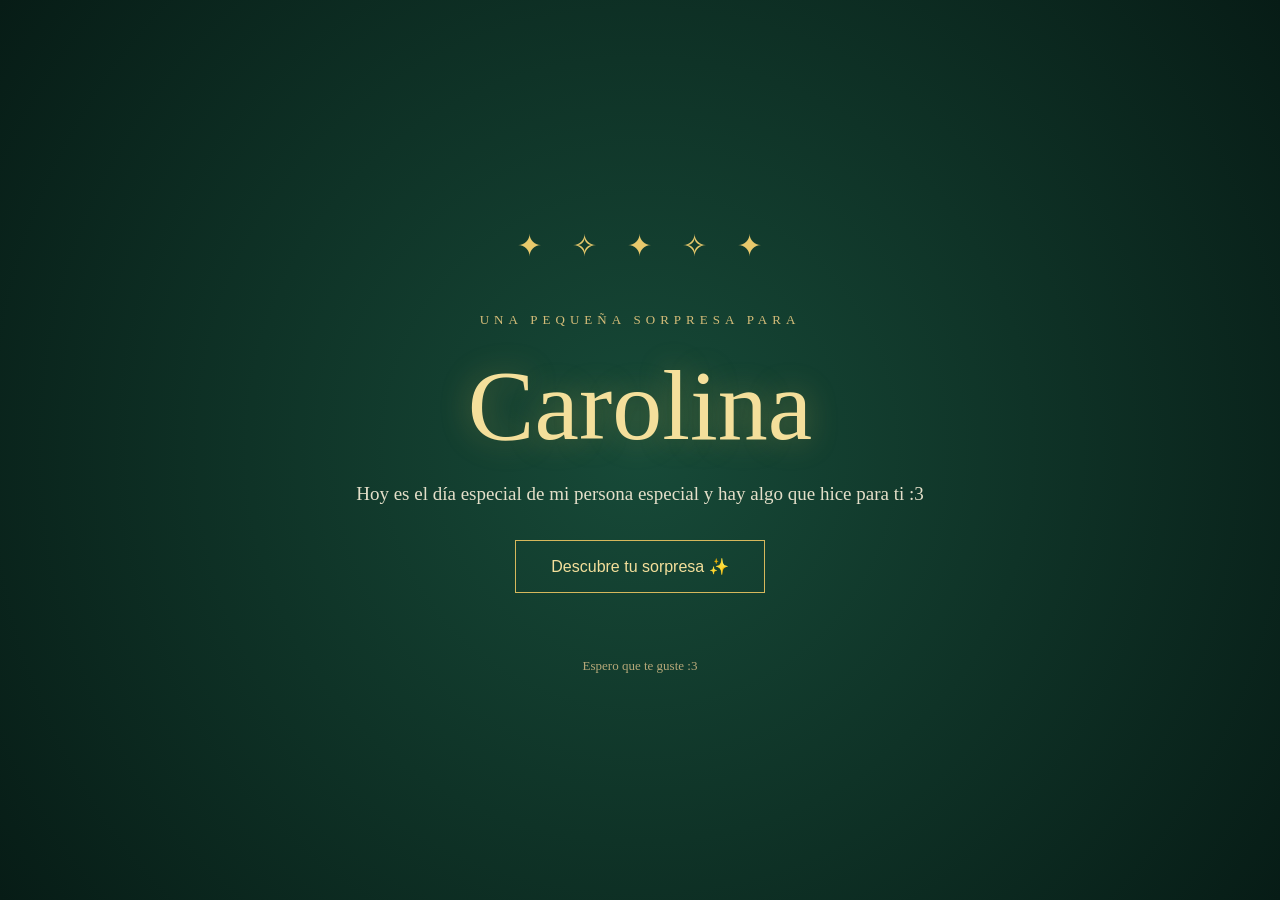
<file: index.html>
<!DOCTYPE html>
<html lang="es">
<head>
    <meta charset="UTF-8">
    <meta name="viewport" content="width=device-width, initial-scale=1.0">
    <title>Una sorpresa para Carolina</title>
    <link rel="stylesheet" href="static/css/style.css">
</head>
<body>

    <!-- PRIMERA PANTALLA -->
    <main class="welcome" id="bienvenida">
        <div class="stars">✦　✧　✦　✧　✦</div>

        <p class="subtitle">UNA PEQUEÑA SORPRESA PARA</p>

        <h1>Carolina</h1>

        <p class="message">
            Hoy es el día especial de mi persona especial y hay algo que hice para ti :3 
        </p>

        <button onclick="descubrirSorpresa()">
            Descubre tu sorpresa ✨
        </button>

        <p class="footer">Espero que te guste  :3</p>
    </main>

    <!-- SEGUNDA PANTALLA -->
    <main class="gift-screen" id="regalo" style="display: none;">
        <p class="subtitle">ESTE ES UNO DE LOS REGALOS QUE TENGO PARA TI...</p>

        <h1>Abrelo chismosa </h1>

        <div class="gift-box" id="caja" onclick="abrirRegalo()">
            <div class="gift-lid"></div>
            <div class="gift-body"></div>
            <div class="gift-ribbon"></div>
            <div class="gift-bow">🎀</div>
        </div>

        <p class="message" id="mensaje-regalo">
            ¿Ya pero a donde vamos a parar?
        </p>

        <button id="boton-regalo" onclick="abrirRegalo()">
            Abrir regalo 🎁
        </button>

        <button id="continuar-regalo" onclick="continuarAventura()" style="display: none;">
            Continua que aun sigue... 
        </button>
    </main>
 
 <!-- TERCERA PANTALLA: UNIVERSO DE CAROLINA -->
    <main class="universe-screen" id="universo" style="display: none;">

     <p class="subtitle">UN UNIVERSO HECHO PARA TI</p>

    <h1>Un poquito de Carolina</h1>

    <p class="message">
        Porque cada pequeño detalle cuenta una historia...
    </p>

    <div class="interests">

            <div class="interest-card">
                <div class="interest-icon">🐈</div>
                 <h2>La foto...</h2>
                <p>Recuerdo la primera foto real que me enviaste y esa es la de Shiva ese gato tan hermoso que salio igual de lindo que su dueña, psdt: lo quiero conocer.</p>
            </div>

            <div class="interest-card">
                <div class="interest-icon">🐍</div>
                 <h2>El primer dia...</h2>
                <p>Y como olvidarme del dia que nos conocimos tu disfraz 10/10 de Harry Potter el dia mas especial de mi vida actualmente .</p>
            </div>

            <div class="interest-card">
                <div class="interest-icon">🦸</div>
                 <h2>Mi heroina...</h2>
                <p>Gracias por salvarme de la obscuridad en la que estaba, yo te necesito tanto como superman al sol.</p>
            </div>

            <div class="interest-card">
                <div class="interest-icon">🎤</div>
                 <h2>El artista</h2>
                <p>Siempre que me hablas de Michael Jackson me imagino tu rostro todo hermoso y de la misma manera que te emocionas hablando de el yo lo hago cuando hablo de ti.</p>
            </div>

            <div class="interest-card">
                <div class="interest-icon">🍕</div>
                 <h2>Tu Comida favorita...</h2>
                <p>Tu y yo nos complementamos como lo hacen el queso y el pepperoni cada uno sabe bien por separado pero saben mucho mejor juntos...</p>
            </div>

            <div class="interest-card">
                <div class="interest-icon">🍬</div>
                 <h2>Dulces...</h2>
                <p>Gracias por endulzar mis dias por tu culpa me va a dar diabetes, los dias contigo son dulces por la manera en la que me tratas y acidos por los chistes rancios que decimos .</p>
            </div>

        </div>

        <button onclick="irCelebracion()">
          Continuar ✨
        </button>

    </main>
    <!-- CUARTA PANTALLA: CELEBRACIÓN -->

 <!-- CUARTA PANTALLA: LA PREGUNTA -->
    <main class="question-screen" id="pregunta" style="display: none;">

        <p class="subtitle">ANTES DE CONTINUAR...</p>

        <h1>Quiero preguntarte algo</h1>

        <p class="message">
            Pero primero necesito que me respondas con sinceridad...
        </p>

        <div class="question-box">
            <h2>¿Pero me quieres, sí o no? 🤍</h2>

            <p id="mensaje-no" class="question-message">
                Piénsalo bien... 👀
            </p>

            <div class="question-buttons">
                <button id="boton-si" onclick="responderSi()">
                    ¡Sí! 💛
                </button>

                <button id="boton-no" onclick="responderNo()">
                    No 🙃
                </button>
            </div>
        </div>

        <div id="respuesta-si" style="display: none;">
            <h2>YA LO SABÍA JAJSJAJSJA 💛</h2>

            <p class="message">
                Yo también te quiero, hermosa :3
            </p>

            <p class="question-message">
                Conste que nadie te obligó... 🤭
            </p>

            <button onclick="irCarta()">
                Ahora sí, tengo algo más para ti 🤍
            </button>
         </div>

    </main>
    
<!-- QUINTA PANTALLA: CARTA FINAL -->
    <main class="letter-screen" id="carta" style="display: none;">

        <p class="subtitle">Tengo un ultimo detalle para ti hermosa :3</p>

        <h1>Para Carolina 💛</h1>

        <div class="letter-container">
            <div class="letter-decoration">✦</div>

            <p id="texto-carta">
                Bueno este mensaje es para ti Carolina la verdad es que en este corto tiempo que te eh conocido pues te convertiste en alguien muy especial para mi realmente cada cosa que dices cada cosa que haces me gusta mucho se que es un corto tiempo lo se pero no 
                puedo sacarme de la cabeza la manera en que llegamos a conectar es algo muy irreal y te juro que nunca me habia pasado te quiero mucho te eh llegado a querer de manera inexplicables con palabras eres lo mas importante que llego a mi vida y doy gracias a 
                Dios que te haya puesto en mi camino  por que desde que llegaste mi vida llena de vacios y obscuridad lo llenaste con luz y esperanza solo me queda decirte gracias por aparecer y gracias por ser tu misma por que de eso es lo que me enamoro cada dia mas de nuevo te quiero mucho 
                y espero que hoy tengas un hermoso  cumpleaños que  la pases super bien con la gente que quieres y te quieren se que realizaras todas tus metas y sueños  por que siempre que te veo, veo a la mejor doctora que va a existir :3 feliz cumple caro mi heroina....
            </p>

            <div class="letter-signature">
                Espero que te haya gustado. 💛
            </div>
        </div>

    </main>

    <script src="static/js/script.js"></script>
</body>
</html>
</file>
<file: static/css/style.css>
* {
    margin: 0;
    padding: 0;
    box-sizing: border-box;
}

body {
    min-height: 100vh;
    display: flex;
    justify-content: center;
    align-items: center;
    background: radial-gradient(circle, #174a38, #071c16);
    color: #f8e8ae;
    font-family: Georgia, serif;
    overflow: hidden;
}

.welcome {
    text-align: center;
    padding: 40px 20px;
    animation: aparecer 1.5s ease;
}

.stars {
    color: #e8c96c;
    font-size: 30px;
    margin-bottom: 45px;
    animation: brillar 3s infinite alternate;
}

.subtitle {
    font-size: 13px;
    letter-spacing: 5px;
    color: #d5bd79;
}

h1 {
    font-size: clamp(55px, 10vw, 100px);
    font-weight: normal;
    margin: 20px 0;
    color: #f4df9b;
    text-shadow: 0 0 30px #c9a84b66;
}

.message {
    font-size: 19px;
    color: #e4dfc9;
    margin: 20px 0 35px;
}

button {
    padding: 16px 35px;
    border: 1px solid #d6b85c;
    background: transparent;
    color: #f4df9b;
    font-size: 16px;
    cursor: pointer;
    transition: 0.3s;
}

button:hover {
    background: #d6b85c;
    color: #10291e;
    transform: translateY(-3px);
}

.footer {
    margin-top: 65px;
    color: #b6a879;
    font-size: 13px;
}

@keyframes aparecer {
    from { opacity: 0; transform: translateY(20px); }
    to { opacity: 1; transform: translateY(0); }
}

@keyframes brillar {
    from { opacity: 0.5; }
    to { opacity: 1; }
}

/* =================================
   SEGUNDA PANTALLA: REGALO
================================= */

.gift-screen {
    text-align: center;
    padding: 40px 20px;
    animation: aparecer 1.5s ease;
}

.gift-screen h1 {
    font-size: clamp(35px, 6vw, 65px);
    margin: 25px 0 55px;
}

.gift-box {
    position: relative;
    width: 180px;
    height: 160px;
    margin: 0 auto 35px;
    cursor: pointer;
    transition: transform 0.4s ease;
    animation: flotar 2.5s infinite ease-in-out;
}

.gift-box:hover {
    transform: scale(1.08);
}

.gift-body {
    position: absolute;
    bottom: 0;
    width: 180px;
    height: 115px;
    background: linear-gradient(135deg, #176044, #0b3325);
    border: 2px solid #d6b85c;
    border-radius: 5px;
    box-shadow: 0 10px 35px #0008;
}

.gift-lid {
    position: absolute;
    top: 20px;
    left: -10px;
    width: 200px;
    height: 35px;
    background: linear-gradient(135deg, #d9bd68, #a98432);
    border: 2px solid #f4df9b;
    border-radius: 5px;
    z-index: 2;
    transition: transform 0.8s ease;
}

.gift-ribbon {
    position: absolute;
    top: 45px;
    left: 75px;
    width: 30px;
    height: 115px;
    background: linear-gradient(90deg, #d9bd68, #f4df9b, #b28b3d);
    z-index: 1;
}

.gift-bow {
    position: absolute;
    top: -15px;
    left: 65px;
    width: 50px;
    font-size: 42px;
    z-index: 3;
    transition: transform 0.8s ease;
}

.gift-box.abierto .gift-lid {
    transform: translate(25px, -65px) rotate(20deg);
}

.gift-box.abierto .gift-bow {
    transform: translate(25px, -65px) rotate(25deg);
}

@keyframes flotar {
    0%, 100% {
        transform: translateY(0);
    }
    50% {
        transform: translateY(-12px);
    }
}

/* =================================
   TERCERA PANTALLA: UNIVERSO
================================= */

.universe-screen {
    display: none;
    width: 100%;
    min-height: 100vh;
    padding: 55px 7%;
    text-align: center;
    overflow-y: auto;
    animation: aparecer 1.2s ease;
}

.universe-screen h1 {
    font-size: clamp(40px, 6vw, 65px);
    margin: 15px 0;
}

.universe-screen > .message {
    margin-bottom: 40px;
}

.interests {
    display: grid;
    grid-template-columns: repeat(3, 1fr);
    gap: 22px;
    max-width: 1050px;
    margin: 0 auto 40px;
}

.interest-card {
    padding: 28px 20px;
    min-height: 190px;
    background: linear-gradient(145deg, #174a38, #0b241b);
    border: 1px solid #b99a4c88;
    border-radius: 12px;
    box-shadow: 0 8px 25px #0004;
    transition: transform 0.3s, border-color 0.3s;
    animation: aparecer 1s ease;
}

.interest-card:hover {
    transform: translateY(-8px);
    border-color: #f4df9b;
}

.interest-icon {
    font-size: 38px;
    margin-bottom: 12px;
}

.interest-card h2 {
    color: #f4df9b;
    font-size: 22px;
    font-weight: normal;
    margin-bottom: 12px;
}

.interest-card p {
    color: #e4dfc9;
    font-size: 15px;
    line-height: 1.6;
}

.universe-screen button {
    margin: 10px 0 30px;
}

/* Ajuste para pantallas más pequeñas */

@media (max-width: 850px) {
    .interests {
        grid-template-columns: repeat(2, 1fr);
    }
}

@media (max-width: 550px) {
    .interests {
        grid-template-columns: 1fr;
    }
}

/* =================================
   CUARTA PANTALLA: LA PREGUNTA
================================= */

.question-screen {
    width: 100%;
    min-height: 100vh;
    padding: 60px 25px;
    display: none;
    text-align: center;
    animation: aparecer 1.2s ease;
}

.question-screen h1 {
    font-size: clamp(40px, 6vw, 65px);
    margin: 20px 0;
}

.question-box {
    max-width: 750px;
    margin: 55px auto 30px;
    padding: 45px 25px;
    background: linear-gradient(145deg, #174a38, #0b241b);
    border: 1px solid #d6b85c;
    border-radius: 15px;
    box-shadow: 0 10px 40px #0006;
}

.question-box h2 {
    color: #f4df9b;
    font-size: clamp(25px, 4vw, 38px);
    font-weight: normal;
}

.question-message {
    color: #e4dfc9;
    font-size: 18px;
    margin: 25px 0;
    min-height: 28px;
}

.question-buttons {
    display: flex;
    justify-content: center;
    align-items: center;
    flex-wrap: wrap;
    gap: 25px;
    margin-top: 35px;
    position: relative;
    isolation: isolate;
    overflow: visible;
}

#boton-si {
    background: #d6b85c;
    color: #10291e;
    font-weight: bold;
    transform-origin: center;
    position: relative;
    transition: transform 0.35s ease, padding 0.35s ease;
    position: relative;
    z-index: 5;
}

#boton-no {
    position: relative;
    z-index: 2;
}

#respuesta-si {
    max-width: 750px;
    margin: 35px auto;
    padding: 35px 20px;
    background: linear-gradient(145deg, #174a38, #0b241b);
    border: 1px solid #d6b85c;
    border-radius: 15px;
    animation: aparecer 1s ease;
}

#respuesta-si h2 {
    color: #f4df9b;
    font-size: clamp(28px, 5vw, 45px);
    margin-bottom: 20px;
}

#respuesta-si .message {
    margin: 20px 0;
}
/* QUINTA PANTALLA: CARTA FINAL */
.letter-screen {
    display: none;
    width: 100%;
    min-height: 100vh;
    padding: 55px 20px;
    text-align: center;
    animation: aparecer 1.2s ease;
    overflow-y: auto;
}

.letter-screen h1 {
    font-size: clamp(40px, 6vw, 65px);
    margin: 20px 0 35px;
}

.letter-container {
    max-width: 780px;
    margin: 0 auto 40px;
    padding: 55px 60px;
    text-align: left;
    color: #403421;
    background: linear-gradient(135deg, #fff8df, #ead9ad);
    border: 2px solid #c5a45b;
    border-radius: 5px;
    box-shadow: 0 15px 45px #0007;
    line-height: 1.9;
    font-size: 18px;
    position: relative;
}

.letter-decoration {
    text-align: center;
    color: #a98432;
    font-size: 28px;
    margin-bottom: 25px;
}

#texto-carta {
    white-space: pre-line;
}

.letter-signature {
    margin-top: 35px;
    text-align: right;
    color: #80632f;
    font-style: italic;
}
/* ACABADO DE PERGAMINO ANTIGUO */
.letter-container {
    background:
        radial-gradient(ellipse at top left, #fff9e8 0%, transparent 55%),
        radial-gradient(ellipse at bottom right, #c9ad78 0%, transparent 60%),
        linear-gradient(135deg, #f5e6bd, #e8d3a2, #f3e4bd);

    border: 3px double #a9874d;
    border-radius: 3px;
    box-shadow:
        0 15px 40px #0009,
        inset 0 0 35px #a17c4433;

    font-family: Georgia, serif;
    position: relative;
}

.letter-container::before {
    content: "✦";
    position: absolute;
    top: 15px;
    right: 20px;
    color: #a9874d;
    font-size: 22px;
}

.letter-container::after {
    content: "";
    position: absolute;
    inset: 9px;
    border: 1px solid #b99a63;
    pointer-events: none;
    opacity: 0.65;
}

#texto-carta {
    white-space: normal;
    text-align: justify;
    text-indent: 30px;
    color: #493a27;
    font-family: Georgia, serif;
    line-height: 2;
}
</file>
